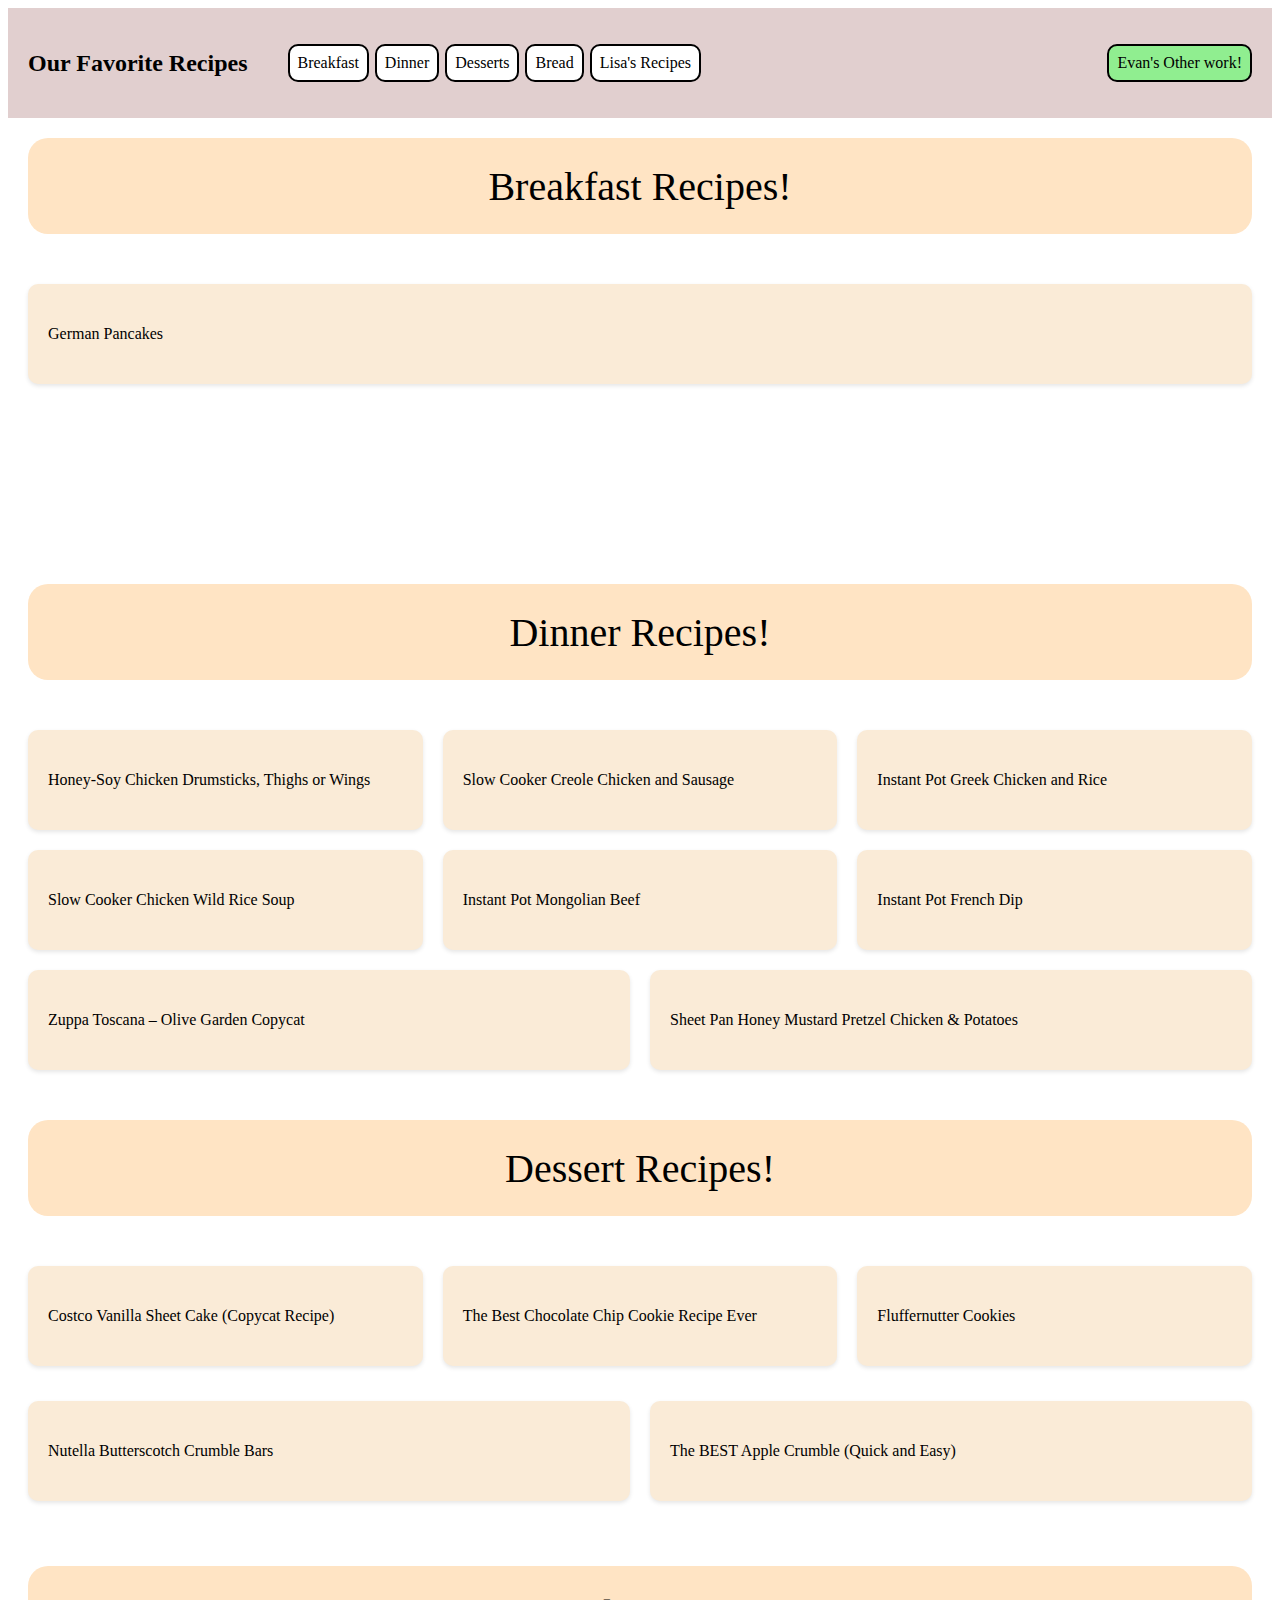
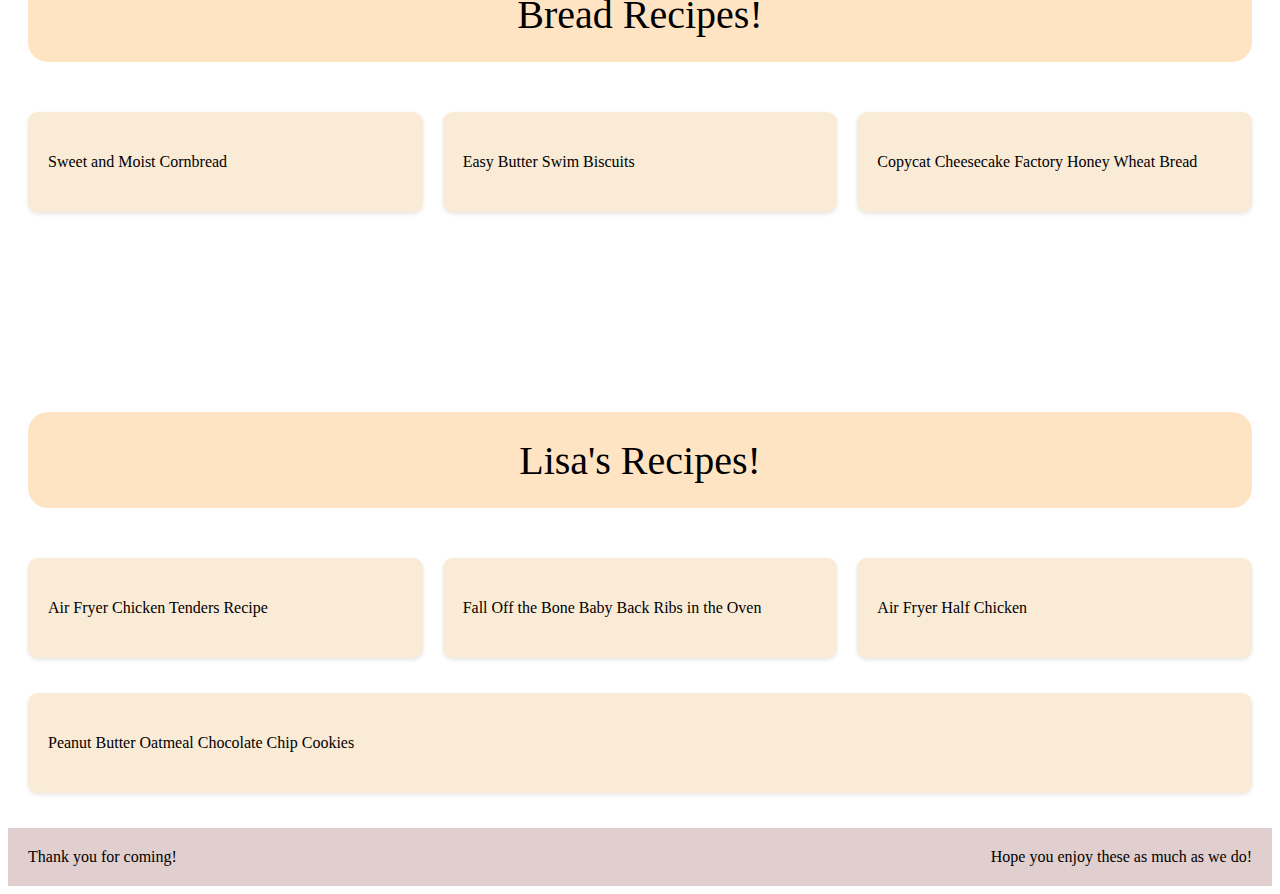
<file: index.html>
<!DOCTYPE html>
<html lang="en">
<head>
    <meta charset="UTF-8">
    <meta name="viewport" content="width=device-width, initial-scale=1.0">
    <title>Family Favorite Recipes!</title>
    <link rel="stylesheet" href="stylesheet.css">
</head>
<body>
    <div class="masterflexcontainer">
        <div class="header">
            <nav>
                <div class="welcome-text"><h2>Our Favorite Recipes</h2></div>
                <ul>
                    <li onclick="location.href='#breakfast_title'">Breakfast</li>
                    <!-- <li onclick="location.href='#lunch_title'">Lunch</li> -->
                    <li onclick="location.href='#dinner_title'">Dinner</li>
                    <li onclick="location.href='#dessert_title'">Desserts</li>
                    <li onclick="location.href='#bread_title'">Bread</li>
                    <li onclick="location.href='#lisa_title'">Lisa's Recipes</li>
                </ul>
                <div class="cta-portfolio" onclick="location.href='https://evangrace25.github.io/PortfolioPage/'"> Evan's Other work!</div>
            </nav>
        </div>
        <div class="main">
            <div class="recipe-title" id="breakfast_title">
                <div >Breakfast Recipes!</div>
            </div> 
            <div class="recipe breakfast">
                <div onclick="location.href='https://tastesbetterfromscratch.com/german-pancakes-2/';">German Pancakes</div>
                <!-- <div onclick="location.href='website';">Recipe 2</div>
                <div onclick="location.href='website';">Recipe 3</div>
                <div onclick="location.href='website';">Recipe 4</div>
                <div onclick="location.href='website';">Recipe 5</div>
                <div onclick="location.href='website';">Recipe 6</div> -->
            </div>
<!--            <div class="recipe-title" id="lunch_title">
                <div>Lunch Recipes!</div>
            </div> 
            <div class="recipe lunch">
                <div onclick="location.href='website';">Recipe 1</div>
                <div onclick="location.href='website';">Recipe 2</div>
                <div onclick="location.href='website';">Recipe 3</div>
                <div onclick="location.href='website';">Recipe 4</div>
                <div onclick="location.href='website';">Recipe 5</div>
                <div onclick="location.href='website';">Recipe 6</div>
            </div> -->

            <div class="recipe-title" id="dinner_title">
                <div>Dinner Recipes!</div>
            </div> 
            <div class="recipe dinner">
                <div onclick="location.href='https://alexandracooks.com/2013/02/26/honey-soy-chicken-drumsticks-thighs-or-wings/';">Honey-Soy Chicken Drumsticks, Thighs or Wings</div>
                <div onclick="location.href='https://pinchofyum.com/slow-cooker-creole-chicken-sausage';">Slow Cooker Creole Chicken and Sausage</div>
                <div onclick="location.href='https://whatmollymade.com/instant-pot-greek-chicken-and-rice/';">Instant Pot Greek Chicken and Rice</div>
                <div onclick="location.href='https://www.eatingbirdfood.com/slow-cooker-chicken-wild-rice-soup/';">Slow Cooker Chicken Wild Rice Soup</div>
                <div onclick="location.href='https://whatmollymade.com/healthy-instant-pot-mongolian-beef/';">Instant Pot Mongolian Beef</div>
                <div onclick="location.href='https://www.pressurecookrecipes.com/instant-pot-french-dip/';">Instant Pot French Dip</div>
                <div onclick="location.href='https://natashaskitchen.com/zuppa-toscana-recipe-video/';">Zuppa Toscana – Olive Garden Copycat</div>
                <div onclick="location.href='https://carlsbadcravings.com/pretzel-chicken-recipe/';">Sheet Pan Honey Mustard Pretzel Chicken & Potatoes</div>
            </div>
            <div class="recipe-title" id="dessert_title">
                <div>Dessert Recipes!</div>
            </div> 
            <div class="recipe dessert">
                <div onclick="location.href='https://www.sprinklebakes.com/2024/01/costco-sheet-cake-copycat-recipe.html';">Costco Vanilla Sheet Cake (Copycat Recipe)</div>
                <div onclick="location.href='https://joyfoodsunshine.com/the-most-amazing-chocolate-chip-cookies/';">The Best Chocolate Chip Cookie Recipe Ever</div>
                <div onclick="location.href='https://www.dessertnowdinnerlater.com/fluffernutter-cookies/';">Fluffernutter Cookies</div>
                <div onclick="location.href='https://www.melskitchencafe.com/nutella-butterscotch-crumble-bars/';">Nutella Butterscotch Crumble Bars</div>
                <div onclick="location.href='https://www.momontimeout.com/apple-crumble-recipe/';">The BEST Apple Crumble (Quick and Easy)</div>
            </div>
            <div class="recipe-title" id="bread_title">
            <div>Bread Recipes!</div>
            </div> 
            <div class="recipe bread">
                <div onclick="location.href='https://thefoodcharlatan.com/sweet-and-moist-honey-cornbread/';">Sweet and Moist Cornbread</div>
                <div onclick="location.href='https://www.melskitchencafe.com/easy-butter-swim-biscuits/';">Easy Butter Swim Biscuits</div>
                <div onclick="location.href='https://jenaroundtheworld.com/copycat-cheesecake-factory-honey-wheat-bread-6/';">Copycat Cheesecake Factory Honey Wheat Bread</div>

                <!-- <div onclick="location.href='website';">Recipe 5</div>
                <div onclick="location.href='website';">Recipe 6</div> -->
            </div>

            <div class="recipe-title" id="lisa_title">
                <div>Lisa's Recipes!</div>
                </div> 
                <div class="recipe lisa">
                    <div onclick="location.href='https://www.youtube.com/watch?v=YPrWtuYedCI';">Air Fryer Chicken Tenders Recipe</div>
                    <div onclick="location.href='https://www.familysavvy.com/fall-off-the-bone-baby-back-ribs-oven-method/';">Fall Off the Bone Baby Back Ribs in the Oven</div>
                    <div onclick="location.href='https://lovefoodnotcooking.com/recipes/air-fryer-half-chicken/';">Air Fryer Half Chicken</div>
                    <div onclick="location.href='https://buildyourbite.com/flourless-peanut-butter-oatmeal-chocolate-chip-cookies/';">Peanut Butter Oatmeal Chocolate Chip Cookies</div>
                    <!-- <div onclick="location.href='website';">Recipe 5</div>
                    <div onclick="location.href='website';">Recipe 6</div> -->
                </div>
        </div>
        <div class="footer">
            <div>Thank you for coming!</div>
            <div>Hope you enjoy these as much as we do!</div>
        </div>
    </div>
</body>
</html>
<!-- onclick="location.href='website';" -->
<!-- <div onclick="location.href='website';">Recipe 6</div> -->
</file>
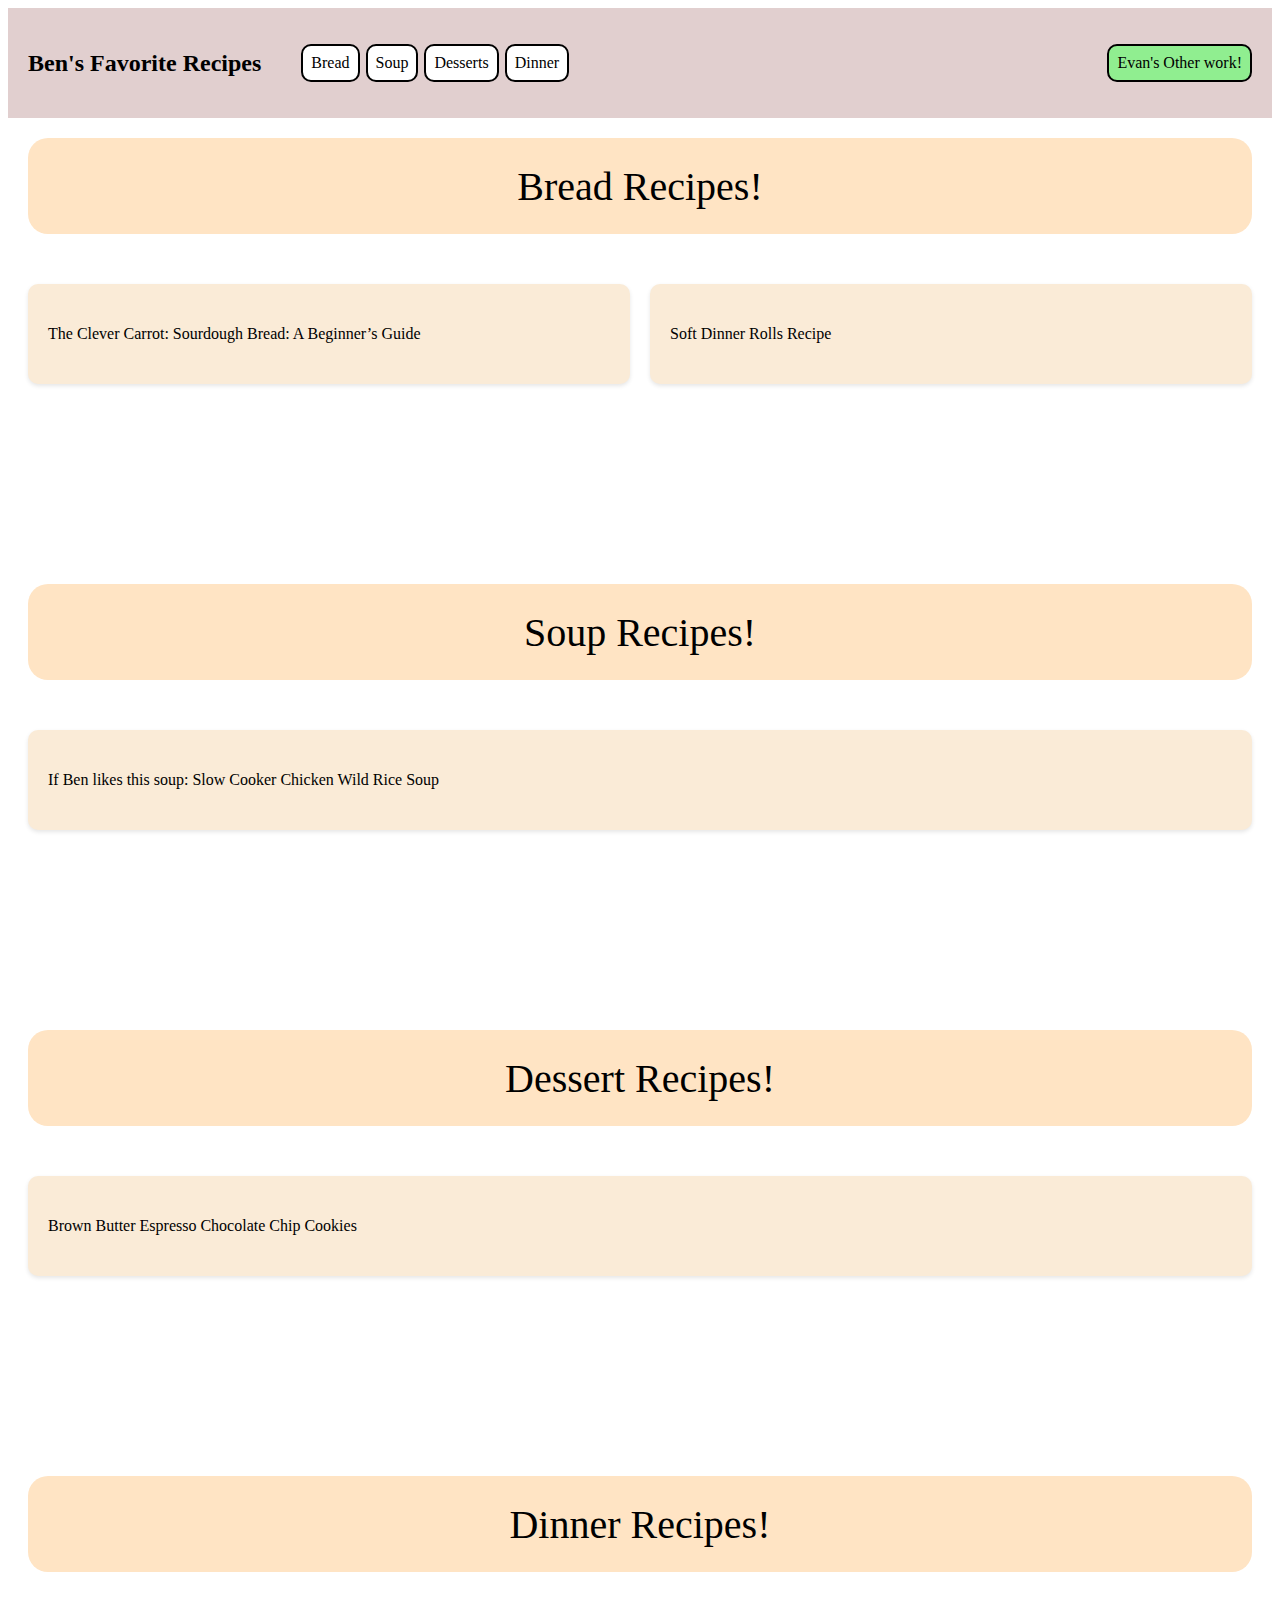
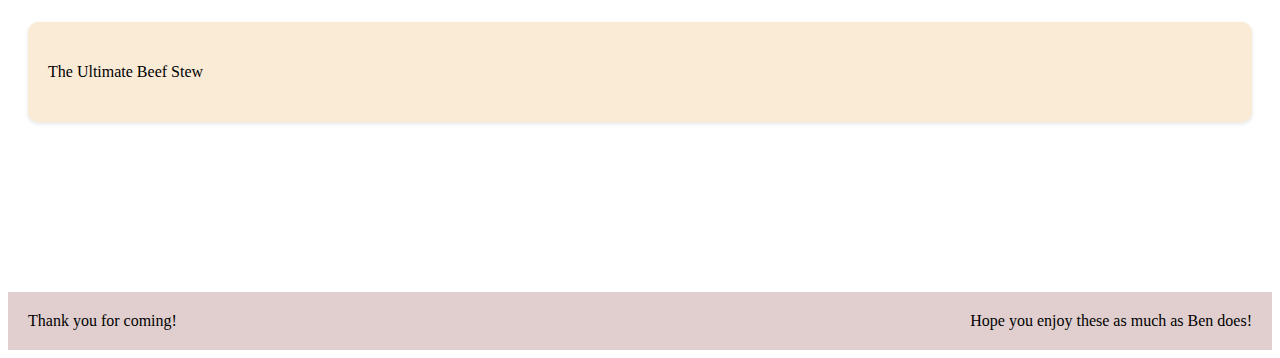
<file: ben/index.html>
<!DOCTYPE html>
<html lang="en">
<head>
    <meta charset="UTF-8">
    <meta name="viewport" content="width=device-width, initial-scale=1.0">
    <title>Ben's Favorite Recipes!</title>
    <link rel="stylesheet" href="../stylesheet.css">
</head>
<body>
    <div class="masterflexcontainer">
        <div class="header">
            <nav>
                <div class="welcome-text"><h2>Ben's Favorite Recipes</h2></div>
                <ul>
                    <li onclick="location.href='#bread_title'">Bread</li>
                    <li onclick="location.href='#soup_title'">Soup</li>
                    <li onclick="location.href='#dessert_title'">Desserts</li>
                    <li onclick="location.href='#dinner_title'">Dinner</li>

                </ul>
                <div class="cta-portfolio" onclick="location.href='https://evangrace25.github.io/PortfolioPage/'"> Evan's Other work!</div>
            </nav>
        </div>
        <div class="main">
            <div class="recipe-title" id="bread_title">    
                <div>Bread Recipes!</div>
            </div> 
            <div class="recipe bread">
                <div onclick="location.href='https://www.theclevercarrot.com/2014/01/sourdough-bread-a-beginners-guide/';">The Clever Carrot: Sourdough Bread: A Beginner’s Guide</div>
                <div onclick="location.href='https://sallysbakingaddiction.com/soft-dinner-rolls/';">Soft Dinner Rolls Recipe</div>

            </div>

            <div class="recipe-title" id="soup_title">    
                <div>Soup Recipes!</div>
            </div> 
            <div class="recipe soup">
                <div onclick="location.href='https://www.eatingbirdfood.com/slow-cooker-chicken-wild-rice-soup/';">If Ben likes this soup: Slow Cooker Chicken Wild Rice Soup</div>

            </div>

            <div class="recipe-title" id="dessert_title">
                <div>Dessert Recipes!</div>
            </div> 
            <div class="recipe dessert">
                <div onclick="location.href='https://www.barleyandsage.com/espresso-chocolate-chip-cookies/';">Brown Butter Espresso Chocolate Chip Cookies</div>
            </div>
            
            <div class="recipe-title" id="dinner_title">
                <div>Dinner Recipes!</div>
            </div> 
            <div class="recipe dinner">
                <div onclick="location.href='https://www.youtube.com/watch?v=2qBlE2-WL60';">The Ultimate Beef Stew</div> 
            </div>
        </div>
        <div class="footer">
            <div>Thank you for coming!</div>
            <div>Hope you enjoy these as much as Ben does!</div>
        </div>
    </div>
</body>
</html>
<!-- onclick="location.href='website';" -->
<!-- <div onclick="location.href='website';">Recipe 6</div> -->
</file>
<file: stylesheet.css>
* {
    
}

.masterflexcontainer {
    display: flex;
    flex-direction: column;
    min-height: 100vh;   
}

.masterflexcontainer > * {
    padding: 20px;
}

.header {
   background-color: rgb(225, 207, 207);
}

.header nav {
    display: flex;
    flex-wrap: wrap;
    justify-content: space-between;
    align-items: center;
}

.header ul {
    display: flex;
    gap: 6px;
    list-style: none;
    flex-wrap: wrap;
}

.header li {
    display: flex;s
    flex: 1;
    background-color: white;
    border: 2px solid black;
    border-radius: 10px;
    padding: 8px;
}

.cta-portfolio {
    background-color: lightgreen;
    border: 2px solid black;
    border-radius: 10px;
    padding: 8px;
    margin-top: 0;
    margin-left: auto;
}

.main {
    display: flex;
    flex-direction: column;
    justify-content: center;
    min-height: 350px;
    gap: 50px;
}

.recipe {
    display: flex;
    flex-wrap: wrap;
    gap: 20px; 
    flex-basis: 250px;
}

.recipe div {
    flex: 1 1 300px;
    background-color: antiquewhite;
    box-shadow: 0 2px 4px rgba(0, 0, 0, 0.1);
    padding: 20px;
    border-radius: 10px;
    min-height: 60px;
    max-height: 60px;
    align-content: center;
}

.recipe div:hover {
    filter: brightness(95%);
}

.recipe-title {
    background-color: bisque;
    border-radius: 20px;
    display: flex;
    height: 6rem;
    justify-content: center;
    align-items: center;
    font-size: 2.5rem;
}

.footer {
    display: flex;
    flex-direction: row;
    background-color: rgb(225, 207, 207); 
    gap: 40px;
    justify-content: space-between;
}
</file>
